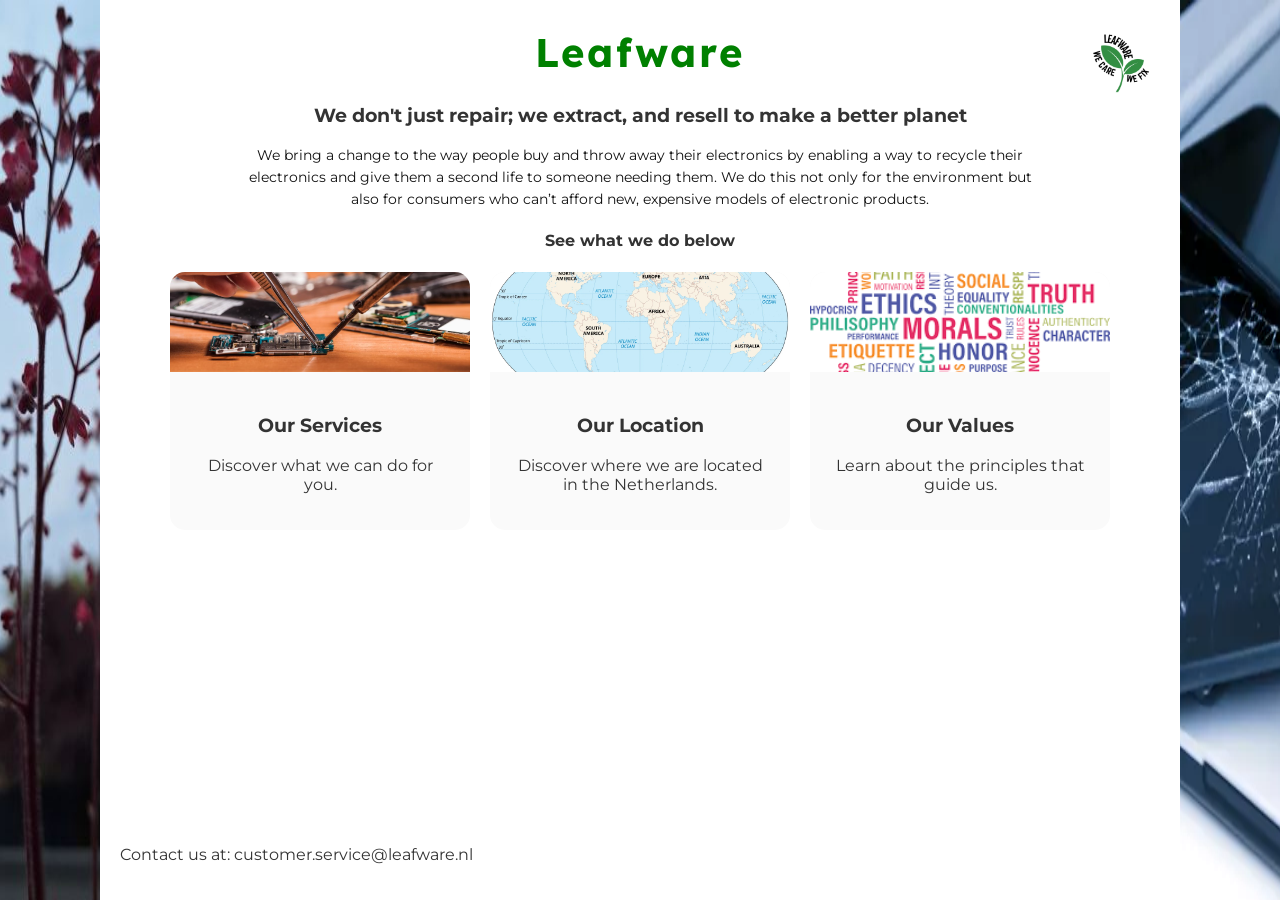
<file: index.html>
<!DOCTYPE html>
<html lang="en">
<head>
    <meta charset="UTF-8">
    <meta name="viewport" content="width=device-width, initial-scale=1.0">
    <title>Leafware</title>
    <link rel="stylesheet" href="style.css">
    <link rel="icon" type="image/png" href="leafwarelogo.png">
</head>
<body>
    <h1>Leafware</h1>
    
    <h3>We don't just repair; we extract, and resell to make a better planet</h3>
    <p class="mission-statement">We bring a change to the way people buy and throw away their electronics by enabling a way to recycle their electronics and give them a second life to someone needing them. We do this not only for the environment but also for consumers who can’t afford new, expensive models of electronic products.</p>
    <h4>See what we do below</h4>
    <section class="card-container">
    
    <a href="wedo.html" style="text-decoration: none; color: inherit;">
        <div class="card">
            <img src="test_product.jpeg" alt="Product">
            <div class="card-content">
                <h3>Our Services</h3>
                <p>Discover what we can do for you.</p>
            </div>
        </div>
    </a>

    <a href="location.html" style="text-decoration: none; color: inherit;">
        <div class="card">
            <img src="map.webp" alt="Location">
            <div class="card-content">
                <h3>Our Location</h3>
                <p>Discover where we are located in the Netherlands.</p>
            </div>
        </div>
    </a>

    <a href="values.html" style="text-decoration: none; color: inherit;">
        <div class="card">
            <img src="values_img.png" alt="Values">
            <div class="card-content">
                <h3>Our Values</h3>
                <p>Learn about the principles that guide us.</p>
            </div>
        </div>
    </a>

    </section>
    
    <img src="broken_devices(final).png" class="right_band">

    <img src="plant.png" class="left_band">

    <p class="bottom">Contact us at: customer.service@leafware.nl</p>
    <img src="leafwarelogo.png" class="logo">
</body>
</html>
</file>
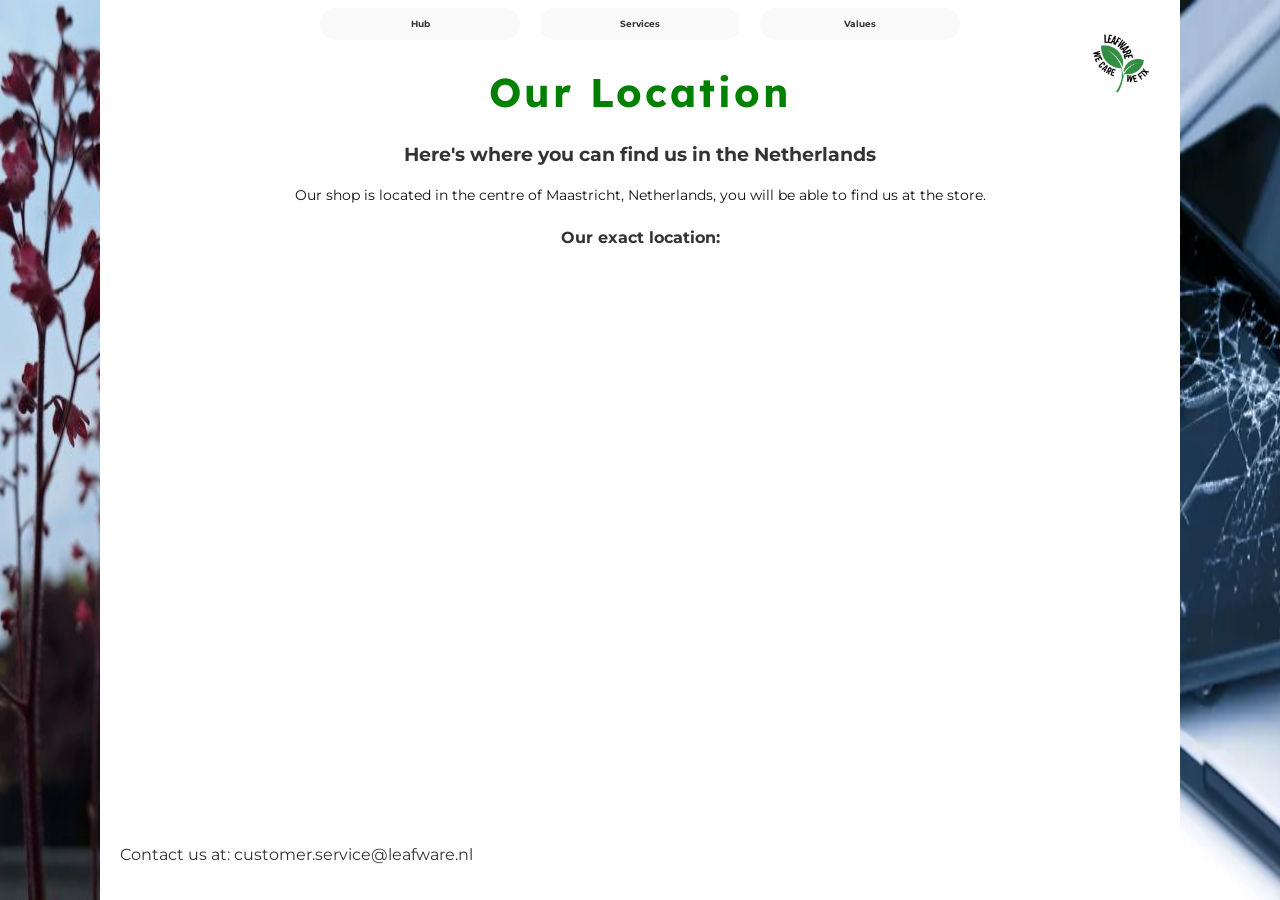
<file: location.html>
<!DOCTYPE html>
<html lang="en">
<head>
    <meta charset="UTF-8">
    <meta name="viewport" content="width=device-width, initial-scale=1.0">
    <title>Leafware Location</title>
    <link rel="stylesheet" href="style.css">
    <link rel="icon" type="image/png" href="leafwarelogo.png">
</head>
<body>
    <section class="navbar-container">
    
    <a href="index.html" style="text-decoration: none; color: inherit;">
        <div class="navbar">
            <div class="navbar_content">
                <h3>Hub</h3>
                <p></p>
            </div>
        </div>
    </a>

    <a href="wedo.html" style="text-decoration: none; color: inherit;">
        <div class="navbar">
            <div class="navbar_content">
                <h3>Services</h3>
                <p></p>
            </div>
        </div>
    </a>

    <a href="values.html" style="text-decoration: none; color: inherit;">
        <div class="navbar">
            <div class="navbar_content">
                <h3>Values</h3>
                <p></p>
            </div>
        </div>
    </a>

    </section>
    
    <h1>Our Location</h1>
    <h3>Here's where you can find us in the Netherlands</h3>
    <p class="mission-statement">Our shop is located in the centre of Maastricht, Netherlands, you will be able to find us at the store.</p>
    <h4>Our exact location:</h4>
    <iframe src="https://www.google.com/maps/embed?pb=!1m18!1m12!1m3!1d1918.5181992803027!2d5.721060875465761!3d50.85579405809713!2m3!1f0!2f0!3f0!3m2!1i1024!2i768!4f13.1!3m3!1m2!1s0x47c0e9f446fcadef%3A0xa309642a42d5f1bd!2sUnited%20World%20College%20Maastricht!5e1!3m2!1sen!2snl!4v1778504596926!5m2!1sen!2snl" width="600" height="450" style="border:0;" allowfullscreen="" loading="lazy" referrerpolicy="no-referrer-when-downgrade"></iframe>
    <img src="broken_devices(final).png" class="right_band">

    <img src="plant.png" class="left_band">

    <p class="bottom">Contact us at: customer.service@leafware.nl</p>
    <img src="leafwarelogo.png" class="logo">
</body>
</html>
</file>
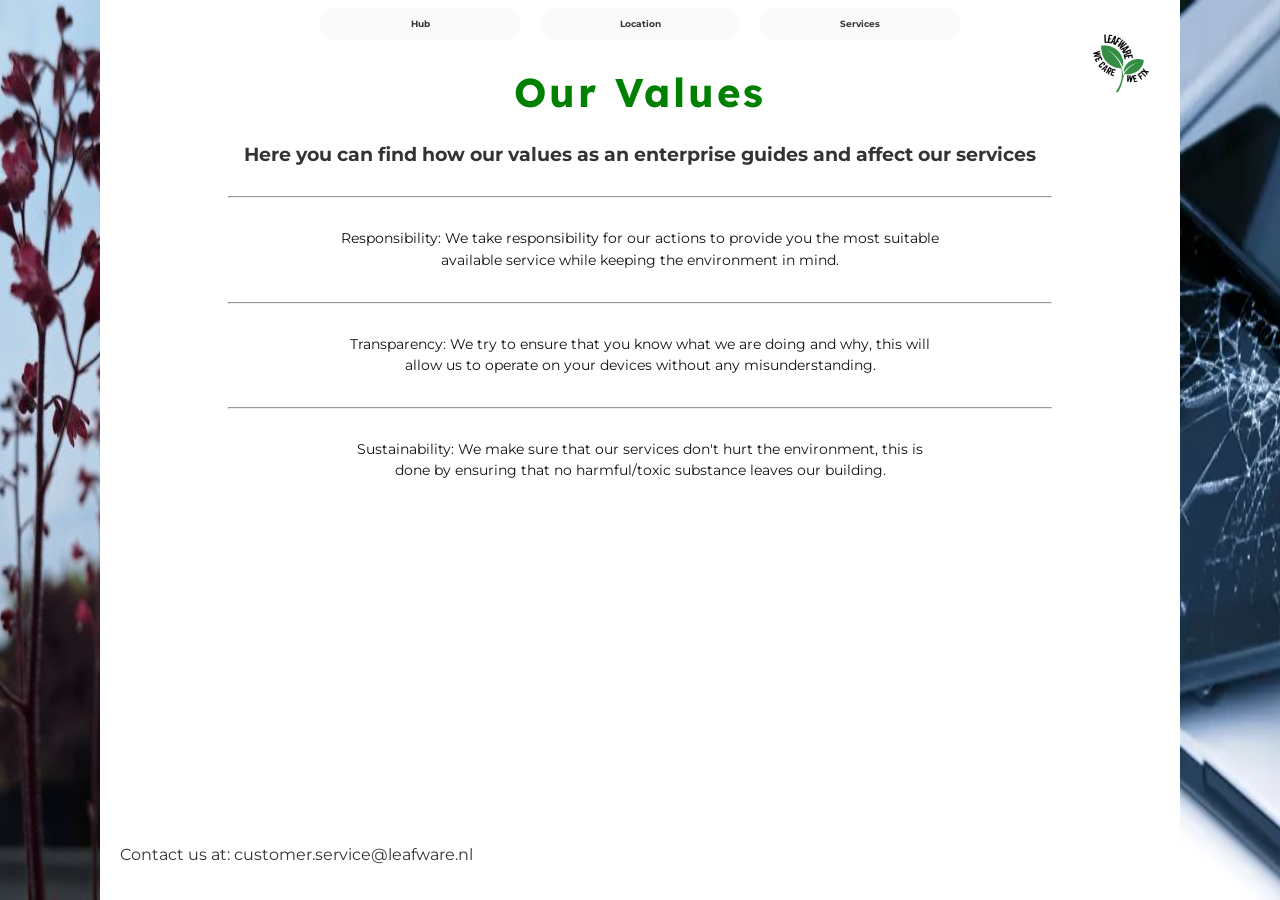
<file: values.html>
<!DOCTYPE html>
<html lang="en">
<head>
    <meta charset="UTF-8">
    <meta name="viewport" content="width=device-width, initial-scale=1.0">
    <title>Leafware Values</title>
    <link rel="stylesheet" href="style.css">
    <link rel="icon" type="image/png" href="leafwarelogo.png">
</head>
<body>
    <section class="navbar-container">
    
    <a href="index.html" style="text-decoration: none; color: inherit;">
        <div class="navbar">
            <div class="navbar_content">
                <h3>Hub</h3>
                <p></p>
            </div>
        </div>
    </a>

    <a href="location.html" style="text-decoration: none; color: inherit;">
        <div class="navbar">
            <div class="navbar_content">
                <h3>Location</h3>
                <p></p>
            </div>
        </div>
    </a>

    <a href="wedo.html" style="text-decoration: none; color: inherit;">
        <div class="navbar">
            <div class="navbar_content">
                <h3>Services</h3>
                <p></p>
            </div>
        </div>
    </a>

    </section>

    <h1>Our Values</h1>
    
    <h3>Here you can find how our values as an enterprise guides and affect our services</h3>

    <hr class="spacing">
    <p class="mission-statement value_texting">Responsibility: We take responsibility for our actions to provide you the most suitable available service while keeping the environment in mind.</p>
    <hr class="spacing">
    <p class="mission-statement value_texting">Transparency:  We try to ensure that you know what we are doing and why, this will allow us to operate on your devices without any misunderstanding.</p>
    <hr class="spacing">
    <p class="mission-statement value_texting">Sustainability: We make sure that our services don't hurt the environment, this is done by ensuring that no harmful/toxic substance leaves our building.</p>

    <img src="broken_devices(final).png" class="right_band">

    <img src="plant.png" class="left_band">

    <p class="bottom">Contact us at: customer.service@leafware.nl</p>
    <img src="leafwarelogo.png" class="logo">
</body>
</html>
</file>
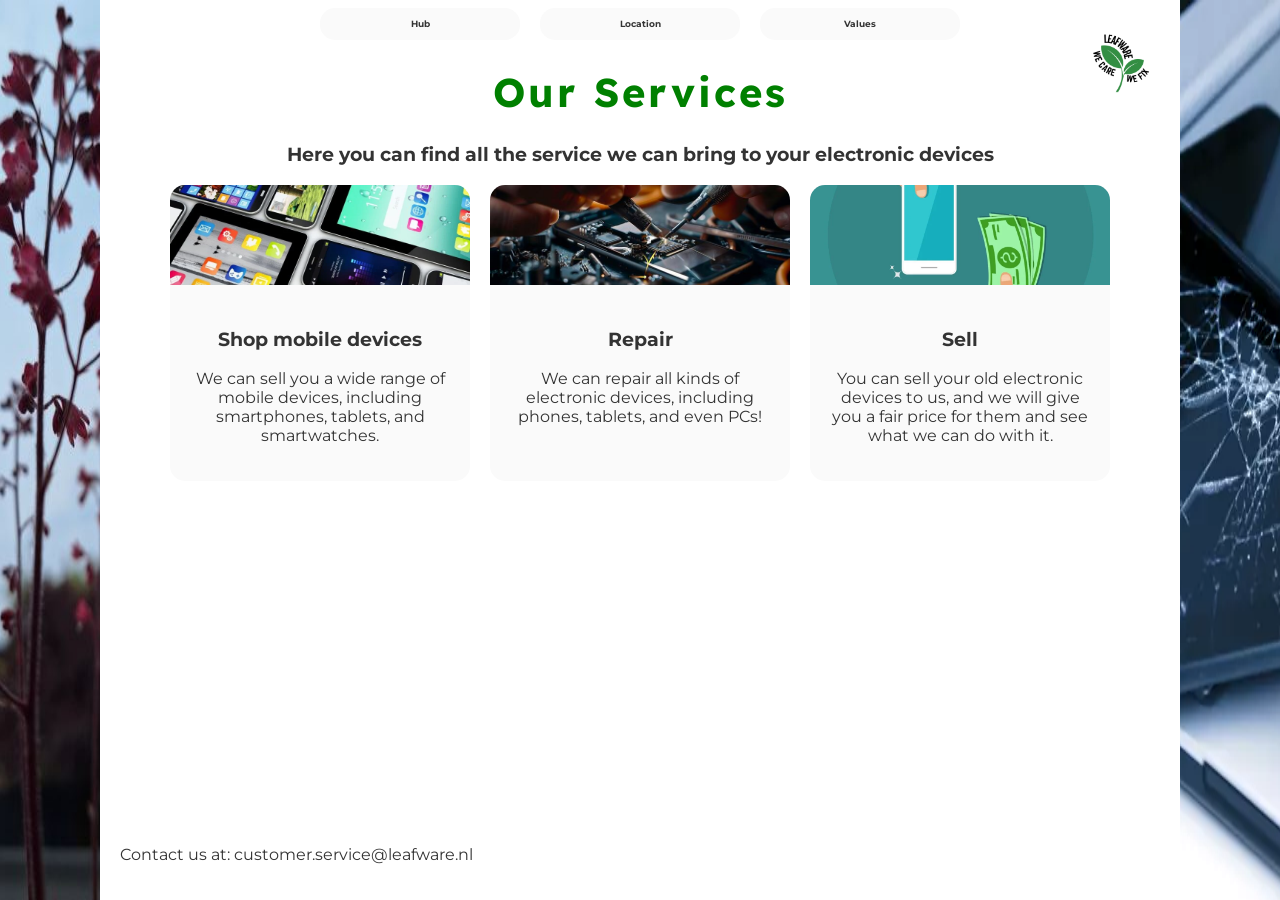
<file: wedo.html>
<!DOCTYPE html>
<html lang="en">
<head>
    <meta charset="UTF-8">
    <meta name="viewport" content="width=device-width, initial-scale=1.0">
    <title>Leafware</title>
    <link rel="stylesheet" href="style.css">
    <link rel="icon" type="image/png" href="leafwarelogo.png">
</head>
<body>
    <section class="navbar-container">
    
    <a href="index.html" style="text-decoration: none; color: inherit;">
        <div class="navbar">
            <div class="navbar_content">
                <h3>Hub</h3>
                <p></p>
            </div>
        </div>
    </a>

    <a href="location.html" style="text-decoration: none; color: inherit;">
        <div class="navbar">
            <div class="navbar_content">
                <h3>Location</h3>
                <p></p>
            </div>
        </div>
    </a>

    <a href="values.html" style="text-decoration: none; color: inherit;">
        <div class="navbar">
            <div class="navbar_content">
                <h3>Values</h3>
                <p></p>
            </div>
        </div>
    </a>

    </section>
    
    
    

    <h1>Our Services</h1>
    
    <h3>Here you can find all the service we can bring to your electronic devices</h3>
    
    
    



    <section class="card-container">
    
    <div class="card">
        <img src="shop_img.webp" alt="Shop">
        <div class="card-content">
            <h3>Shop mobile devices</h3>
            <p>We can sell you a wide range of mobile devices, including smartphones, tablets, and smartwatches.</p>
        </div>
    </div>
    
    <div class="card">
        <img src="repair_img.jpg" alt="Repair">
        <div class="card-content">
            <h3>Repair</h3>
            <p>We can repair all kinds of electronic devices, including phones, tablets, and even PCs!</p>
        </div>
    </div>


    <div class="card">
        <img src="sell_img.webp" alt="Sell">
        <div class="card-content">
            <h3>Sell</h3>
            <p>You can sell your old electronic devices to us, and we will give you a fair price for them and see what we can do with it.</p>
        </div>
    </div>

    </section>

    <img src="broken_devices(final).png" class="right_band">

    <img src="plant.png" class="left_band">

    <p class="bottom">Contact us at: customer.service@leafware.nl</p>
    <img src="leafwarelogo.png" class="logo">
</body>
</html>
</file>
<file: style.css>
@import url('https://fonts.googleapis.com/css2?family=Montserrat:wght@400;700&display=swap');
@import url('https://fonts.googleapis.com/css2?family=Lexend:wght@700&display=swap');


img {
  max-width: 100%;
  height: auto;
}

h1 {
    color: green;
    font-size: 2.5rem;
    text-align: center;
    font-family: 'Lexend', sans-serif;
    letter-spacing: 3px;

}

h4 ,p , h3 {
    color: #333333;
}

h2, h3, h4, p , li{
    font-family: 'Montserrat', sans-serif;
    text-align: center;
}

.mission-statement {
    font-size: 0.9rem; 
    margin: 0 auto;
    text-align: center;
    max-width: 800px; 
    line-height: 1.5;
    color: #121212;
}

.value_texting {
    max-width: 600px;
}

.logo {
    position: fixed;
    top: 20px;
    right: 120px;
    width: 80px;
    height: 80px;
}

.bottom {
    position: fixed;
    bottom: 20px;
    left: 120px;
}

a {
    color: #333333;
    text-decoration: none;
}

.seperate {
    margin: 20px;
    color: white;
}

.card-container {
    display: flex;
    gap: 20px; /* Space between cards */
    justify-content: center;
}

.card {
    background-color: #FAFAFA; 
    border-radius: 15px;       /* Those smooth rounded corners */
    overflow: hidden;          /* Keeps the image from popping out of the corners */
    width: 300px;
    color: white;
    font-family: 'Montserrat', sans-serif;
}

.card img {
    width: 100%;
    height: 100px;
    object-fit: cover;        /* Crops image perfectly to fit the box */
}

.card-content {
    padding: 20px;
}

.card:hover {
    background-color: #ECECEC;
    color: black;
    transform: translateY(-10px); /* Moves it up slightly */
    transition: 0.3s;
}

.right_band {
    position: fixed;
    top: 0;
    right: 0;
    width: 100px;
    height: 100%;
}

.left_band {
    position: fixed;
    top: 0;
    left: 0;
    width: 100px;
    height: 100%;
}

.back_btn {
    position: fixed;
    top: 10;
    left: 120px;
    background-color: #FAFAFA; 
    border-radius: 15px;    
    width: 50px;
    color: #121212;
}

.back_btn:hover {
    background-color: #ECECEC;
    color: #121212;
}  

.spacing {
    margin: 30px 220px;
}

iframe {
    display: block;
    margin: 0 auto;
    border: none;
    border-radius: 15px;
    height: 250px;
    width: 250px;
}

.navbar-container {
    display: flex;
    gap: 20px; /* Space between cards */
    justify-content: center;
}

.navbar {
    background-color: #FAFAFA; 
    border-radius: 15px;      
    overflow: hidden;         
    width: 200px;
    color: white;
    font-family: 'Montserrat', sans-serif;
    font-size: 0.5rem;
    
}

.navbar_content {
    padding: 1px;
}

.navbar:hover {
    background-color: #00ce00;
    color: black;
    transform: translateY(-10px); 
    transition: 0.3s;
    font-weight: bold;
}

/* Ensure the link wrappers behave like blocks and scale nicely */
.card-container a {
    display: block;
    text-decoration: none;
    color: inherit;
}


/* ==========================================
   MOBILE RESPONSIVE STYLES (For Phones/Tablets)
   ========================================== */
@media (max-width: 768px) {
    
    /* 1. Kill the giant side margins */
    .spacing {
        margin: 20px 5%; /* Switch to 5% safety padding on the sides instead of 220px */
    }

    /* 2. Remove the heavy side bands so they don't block content */
    .left_band, .right_band {
        display: none; /* Hides the decorative 100px side bands on mobile */
    }

    /* 3. Un-fix UI elements so they flow naturally instead of overlapping text */
    .logo, .bottom, .back_btn {
        position: static;   /* Returns them to normal document flow */
        display: block;
        margin: 20px auto;  /* Centers them nicely with vertical spacing */
        text-align: center;
    }
    
    .back_btn {
        width: 100px;       /* Give the back button a bit more finger room to tap */
        padding: 8px 0;
    }

    /* 4. Force your flex containers to stack vertically instead of squeezing side-by-side */
    .card-container, .navbar-container {
        flex-direction: column; /* Changes row to column */
        align-items: center;    /* Centers the items vertically */
    }

    /* 5. Make cards and navbars safely responsive */
    .card, .navbar {
        width: 100%;        /* Allows them to fill the screen width safely */
        max-width: 320px;   /* ...but stops them from stretching out too wide on small tablets */
    }
}
</file>
